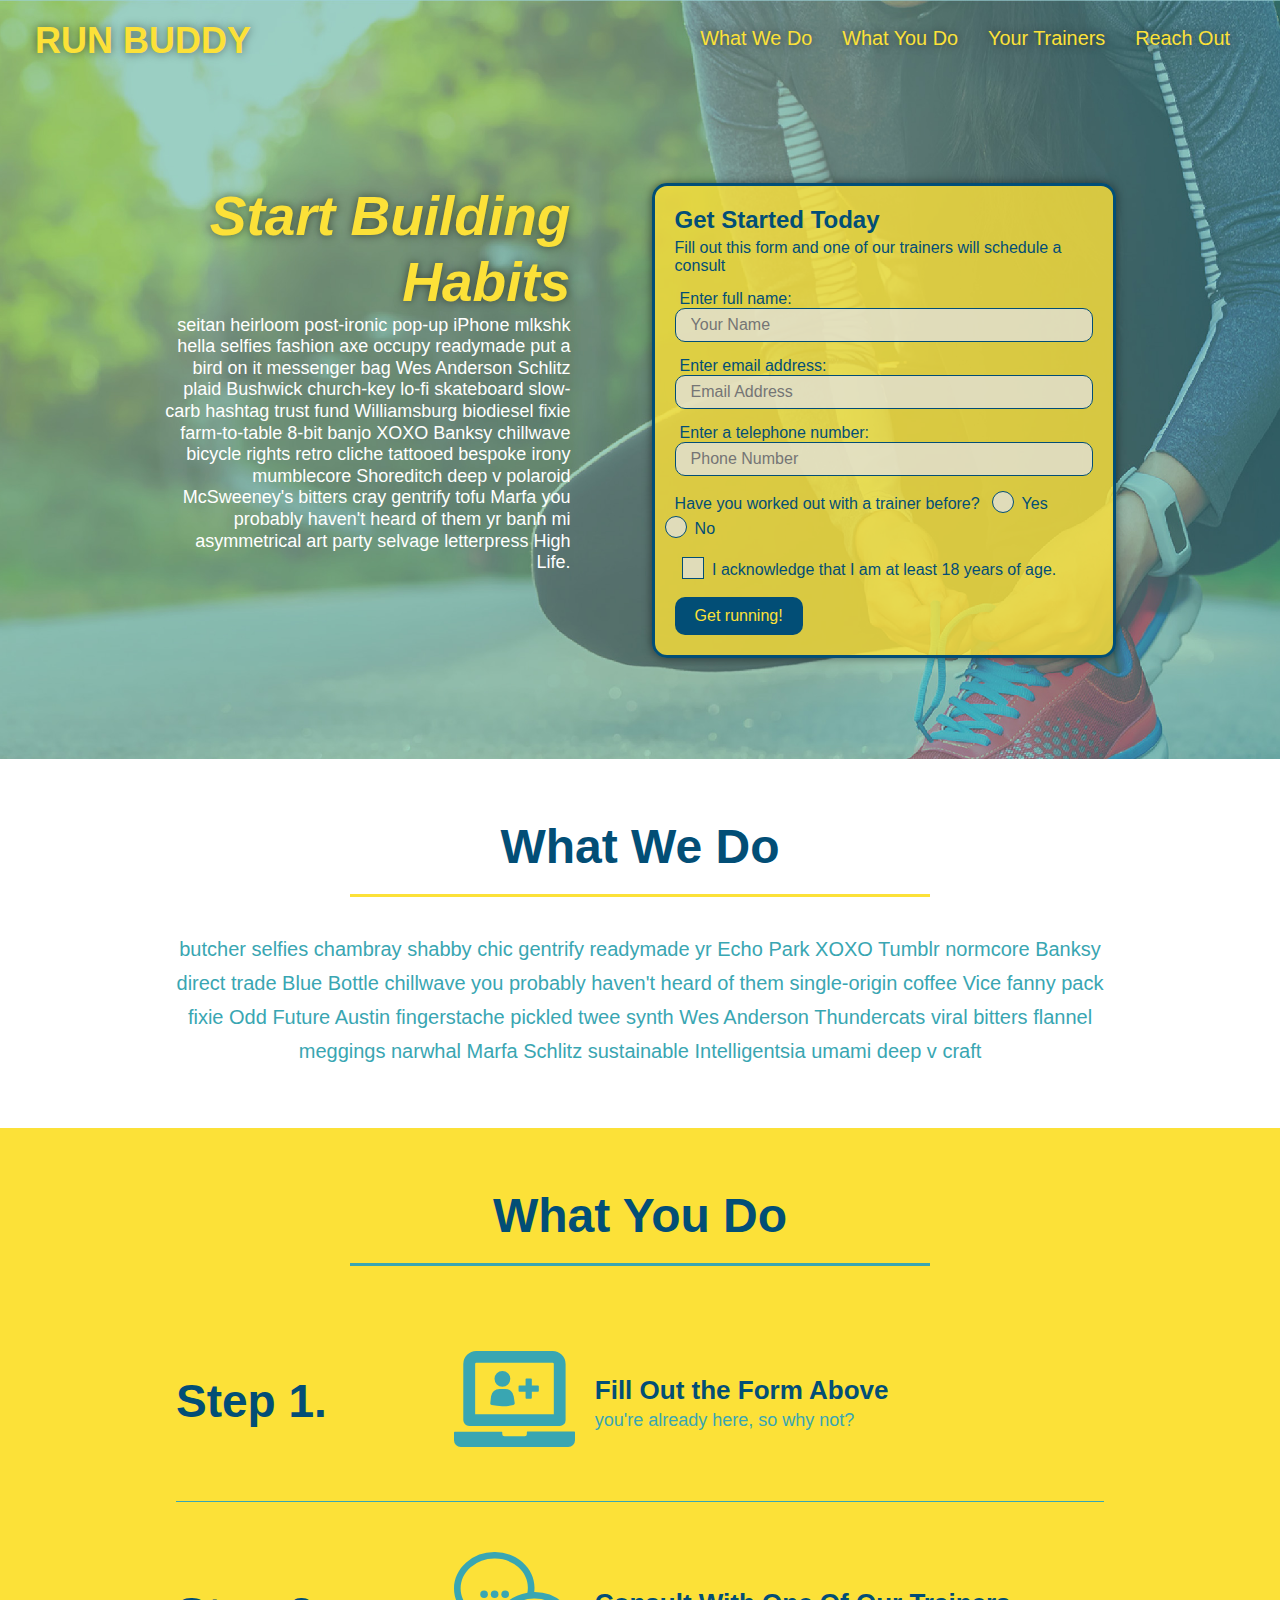
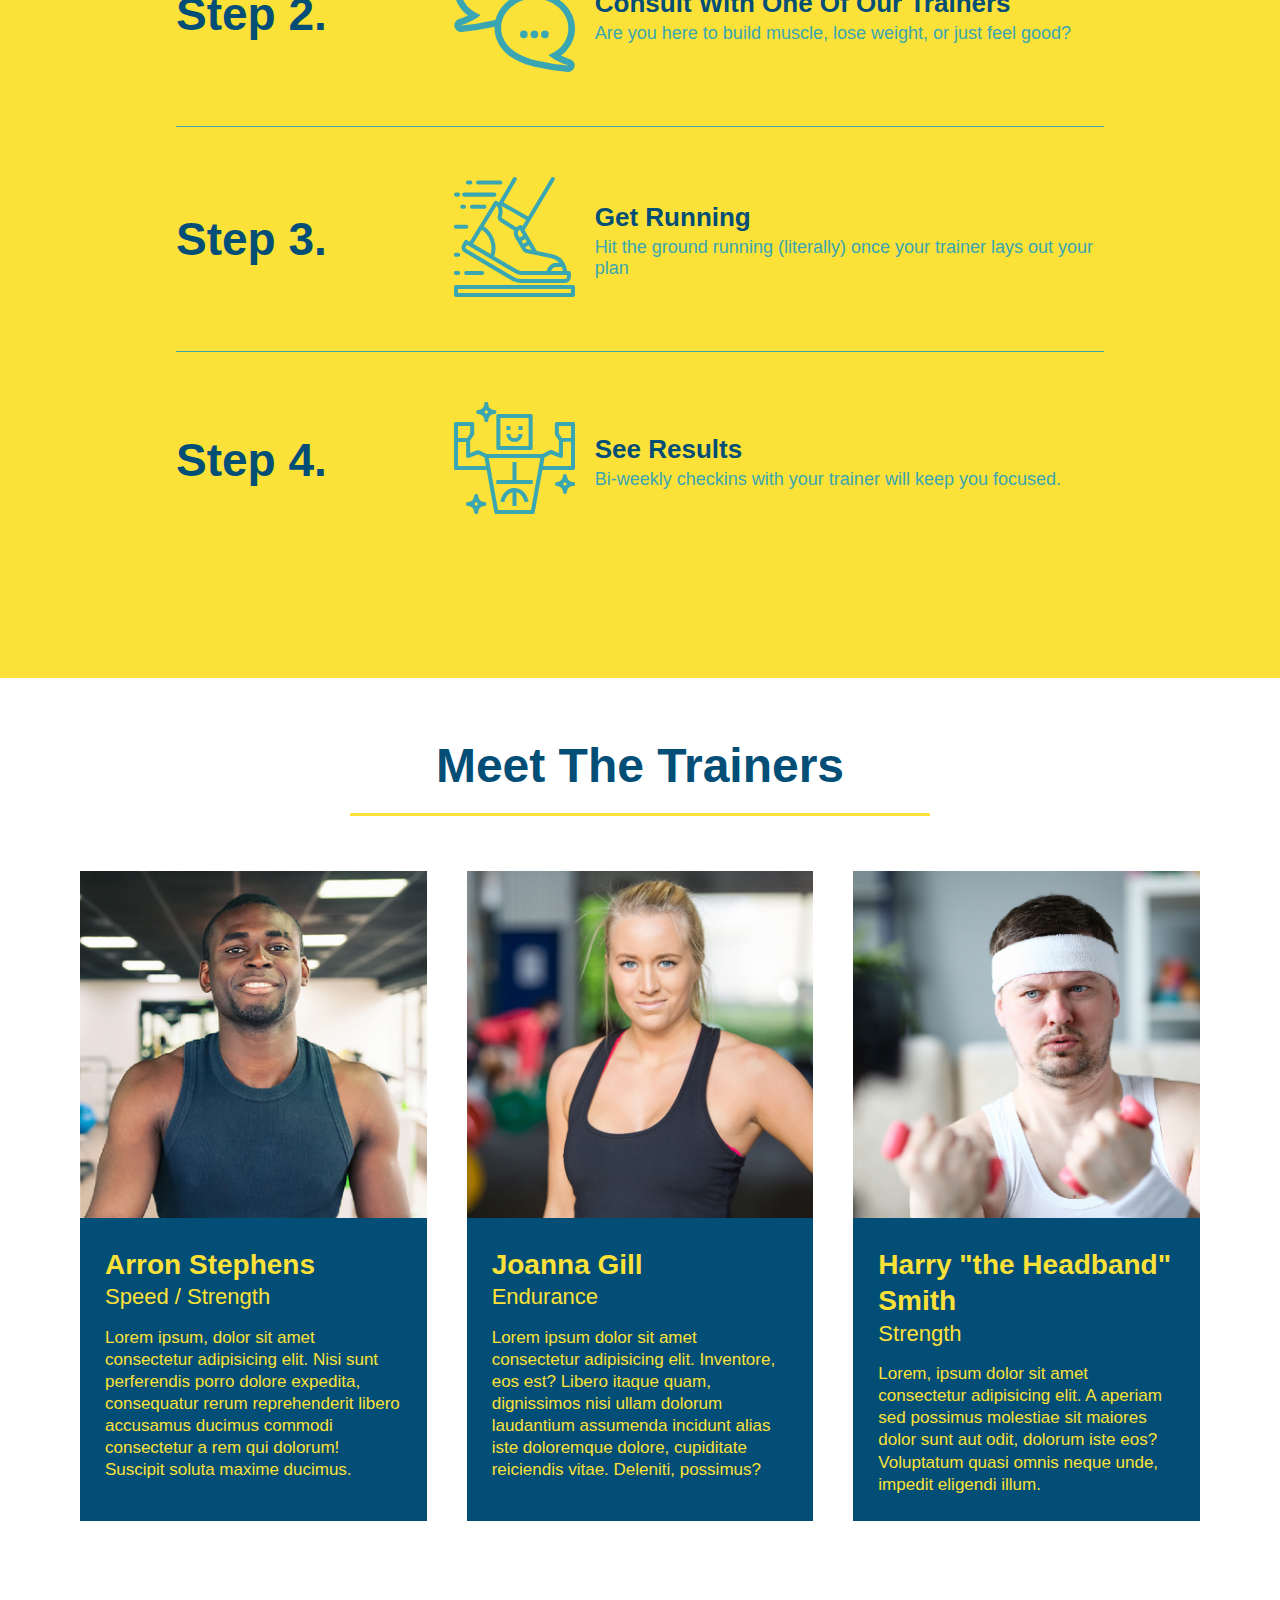
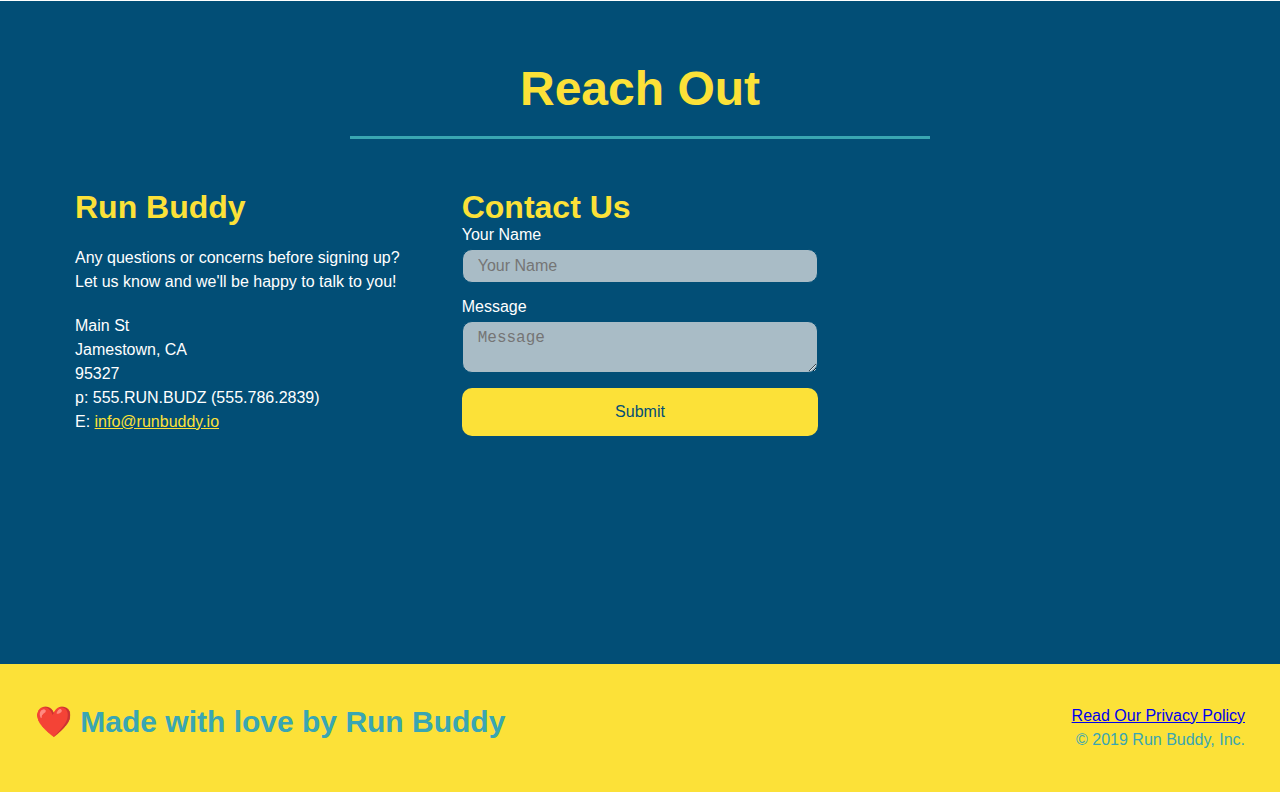
<file: index.html>
<!doctype html>
<html lang="en">
  <head>
      <meta charset ="UTF-8" />
      <meta name="viewport" content="width=device-width, initial-scale=1.0" />
      <link rel="stylesheet" href="./assets/css/style.css" />
      <title> Run Buddy</title>
  </head>
  <body>
      <!-- navigation -->
      <header>
      <h1>
          <a href="/">RUN BUDDY</a>
    </h1>
      <nav>
          <!-- Unordered list element -->
          <ul>
              <!-- List items -->
              <li>
                  <!-- Anchor element -->
                  <a href="#what-we-do">What We Do</a>
              </li>
              <li>
                  <a href="#what-you-do">What You Do</a>
              </li>
              <li>
                  <a href="#your-trainers">Your Trainers</a>
              </li>
              <li>
                  <a href="#reach-out">Reach Out</a>
              </li>
          </ul>
      </nav>
    </header>

<!--hero/jumbotron-->
<section class="hero">
    <div class="hero-cta">
       <h2>Start Building Habits</h2>
       <p>
        seitan heirloom post-ironic pop-up iPhone mlkshk hella selfies fashion axe occupy readymade put a bird on it messenger bag Wes Anderson Schlitz plaid Bushwick church-key lo-fi skateboard slow-carb hashtag trust fund Williamsburg biodiesel fixie farm-to-table 8-bit banjo XOXO Banksy chillwave bicycle rights retro cliche tattooed bespoke irony mumblecore Shoreditch deep v polaroid McSweeney's bitters cray gentrify tofu Marfa you probably haven't heard of them yr banh mi asymmetrical art party selvage letterpress High Life.
       </p>
    </div>
    <div class="hero-form">
        <h3>Get Started Today</h3>
        <p>Fill out this form and one of our trainers will schedule a consult</p>
        <!-- Add form element -->
        <form>
            <label for="name">Enter full name:</label>
            <input type="text" placeholder="Your Name" name="name" id="name" class="form-input" />
            <label for="email">Enter email address:</label>
            <input type="email" placeholder="Email Address" name="email" id="email" class="form-input"/>
            <label for="phone">Enter a telephone number:</label>
            <input type="tel" placeholder="Phone Number" name="phone" id="phone" class="form-input"/>
            <p>
                Have you worked out with a trainer before?
            <span class="radio-wrapper">
                <input type="radio" name="trainer-confirm" id="trainer-yes" />
                <label for="trainer-yes">Yes</label>
            </span>
            <span class="radio-wrapper">
                <input type="radio" name="trainer-confirm" id="trainer-no" />
                <label for="trainer-no">No</label>
            </span>
            </p>
            <p>
            <span class="checkbox-wrapper">
                <input type="checkbox" name="Age-confirm" id="Age-confirm" />
                <label for="Age-confirm">
                    I acknowledge that I am at least 18 years of age.
                </label>
            </span>
            </p>
            <button type="submit">
                Get running!
            </button>
        </form>
     </div>
</section>
<!-- end hero -->

    <!-- "What we do" section-->
    <section id="what-we-do" class="intro">
      <div class="flex-row">
        <h2 class="section-title primary-border">What We Do</h2>
      </div>
         <div class="flex-row">
             <p>butcher selfies chambray shabby chic gentrify readymade yr Echo Park XOXO Tumblr normcore Banksy direct trade Blue Bottle chillwave you probably haven't heard of them single-origin coffee Vice fanny pack fixie Odd Future Austin fingerstache pickled twee synth Wes Anderson Thundercats viral bitters flannel meggings narwhal Marfa Schlitz sustainable Intelligentsia umami deep v craft</p>
         </div>
    </section>

    <!-- "what you do" section-->
    <section id="what-you-do" class="steps">
        <div class="flex-row">
        <h2 class="section-title secondary-border">What You Do</h2>
    </div>

         <div class="step">
            <h3>Step 1.</h3> 
            <div class="step-info">
                <div class="step-img">  
                    <img src="./assets/images/step-1.svg" alt="" />
                </div>
                <div class="step-text">        
                  <h4>Fill Out the Form Above</h4>
                  <p>you're already here, so why not?</p>
                </div>
            </div>
        </div>

        <div class="step">
            <h3>Step 2.</h3>
            <div class="step-info">
                <div class="step-img">
                    <img src="./assets/images/step-2.svg" alt="" />
                </div>
                <div class="step-text">
                    <h4>Consult With One Of Our Trainers</h4>
                    <p>Are you here to build muscle, lose weight, or just feel good?</p>
                </div>
            </div>
        </div>
               
            
        </div>

        <div class="step">
            <h3>Step 3.</h3>
            <div class="step-info">
                <div class="step-img">
                    <img src="./assets/images/step-3.svg" alt="" />
                </div>
                <div class="step-text">
                    <h4>Get Running</h4>
                    <p>Hit the ground running (literally) once your trainer lays out your plan</p>
                </div>
            </div>
        </div>

        <div class="step">
            <h3>Step 4.</h3>
            <div class="step-info">
                <div class="step-img">
                    <img src="./assets/images/step-4.svg" alt="" />
                </div>
                <div class="step-text">
                    <h4>See Results</h4>
                    <p>Bi-weekly checkins with your trainer will keep you focused.</p>
                </div>
            </div>  
        </div>
    </section>

    <!-- "meet the trainers" -->
    <section id="your-trainers">
    <div class="flex-row">
        <h2 class="section-title primary-border">Meet The Trainers</h2>
    </div>
       <!--first trainer-->
       <div class="trainers">
        <article class="trainer">
            <img src="./assets/images/trainer-1.jpg" alt="Arron Stephens in his workout clothes, ready to pump iron" />
            <div class="trainer-bio">
                <h3 class="trainer-name">Arron Stephens</h3>
                <h4 class="trainer-role">Speed / Strength</h4>
                <p>
                    Lorem ipsum, dolor sit amet consectetur adipisicing elit. Nisi sunt perferendis porro dolore expedita, consequatur rerum reprehenderit libero accusamus ducimus commodi consectetur a rem qui dolorum! Suscipit soluta maxime ducimus.
                </p>
            </div>
        </article>
        <!--second trainer-->
         <article class="trainer">
            <img src="./assets/images/trainer-2.jpg" alt="Joanna Gill cooling off after a workout" />
             <div class="trainer-bio">
                 <h3 class="trainer-name">Joanna Gill</h3>
                 <h4 class="trainer-role">Endurance</h4>
                 <p>Lorem ipsum dolor sit amet consectetur adipisicing elit. Inventore, eos est? Libero itaque quam, dignissimos nisi ullam dolorum laudantium assumenda incidunt alias iste doloremque dolore, cupiditate reiciendis vitae. Deleniti, possimus?</p>
             </div>
         </article>
        <!--third trainer-->
         <article class="trainer">
             <img src="assets/images/trainer-3.jpg" alt="Harry Smith wearing a headband and lifting comically small pink weights" />
             <div class="trainer-bio">
                 <h3 class="trainer-name">Harry "the Headband" Smith</h3>
                 <h4 class="trainer-role">Strength</h4>
                 <p>Lorem, ipsum dolor sit amet consectetur adipisicing elit. A aperiam sed possimus molestiae sit maiores dolor sunt aut odit, dolorum iste eos? Voluptatum quasi omnis neque unde, impedit eligendi illum.</p>
             </div>
            </article>
        </div>

    </section>


    <!--"reach out" section-->
    <section id="reach-out" class="contact">
    <div class="flex-row">
        <h2 class="section-title secondary-border">Reach Out</h2> 
    </div>
        <div class="contact-info">
            <div>
                <h3>Run Buddy</h3>
                <p>
                    Any questions or concerns before signing up?
                    <br />
                    Let us know and we'll be happy to talk to you!
                </p>
                <address>
                    Main St <br />
                    Jamestown, CA <br />
                    95327 <br />
                    p: 555.RUN.BUDZ (555.786.2839)<br />
                    E: <a href="mailto:info@runbuddy.io">info@runbuddy.io</a>
                </address>
            </div>

            <div class="contact-form">
                <h3>Contact Us</h3>
                <form>
                    <label for="contact-name">Your Name</label>
                    <input type="text" id="contact-name" placeholder="Your Name">

                    <label for="contact-message">Message</label>
                    <textarea id="contact-message" placeholder="Message"></textarea>

                    <button type="submit">Submit</button>
                </form>
            </div>

            
        <iframe src="https://www.google.com/maps/embed?pb=!1m18!1m12!1m3!1d3146.0107711907863!2d-120.42504448434747!3d37.95353447972732!2m3!1f0!2f0!3f0!3m2!1i1024!2i768!4f13.1!3m3!1m2!1s0x8090c46e315aaf1b%3A0xb32d2fcd2023b726!2sMain%20St%2C%20Jamestown%2C%20CA%2095327!5e0!3m2!1sen!2sus!4v1627442609382!5m2!1sen!2sus" 
             style="border:0;" 
             allowfullscreen="" 
             loading="lazy">
            </iframe>
           
            
        </div>
      
        
    </section>

    <!-- footer -->
    <footer>
        <h2>❤️ Made with love by Run Buddy</h2>
     <div>
        <a href="./privacy-policy.html">Read Our Privacy Policy</a><br />
        &copy; 2019 Run Buddy, Inc.
     </div>
    </footer>

  </body>
  </html>
</file>
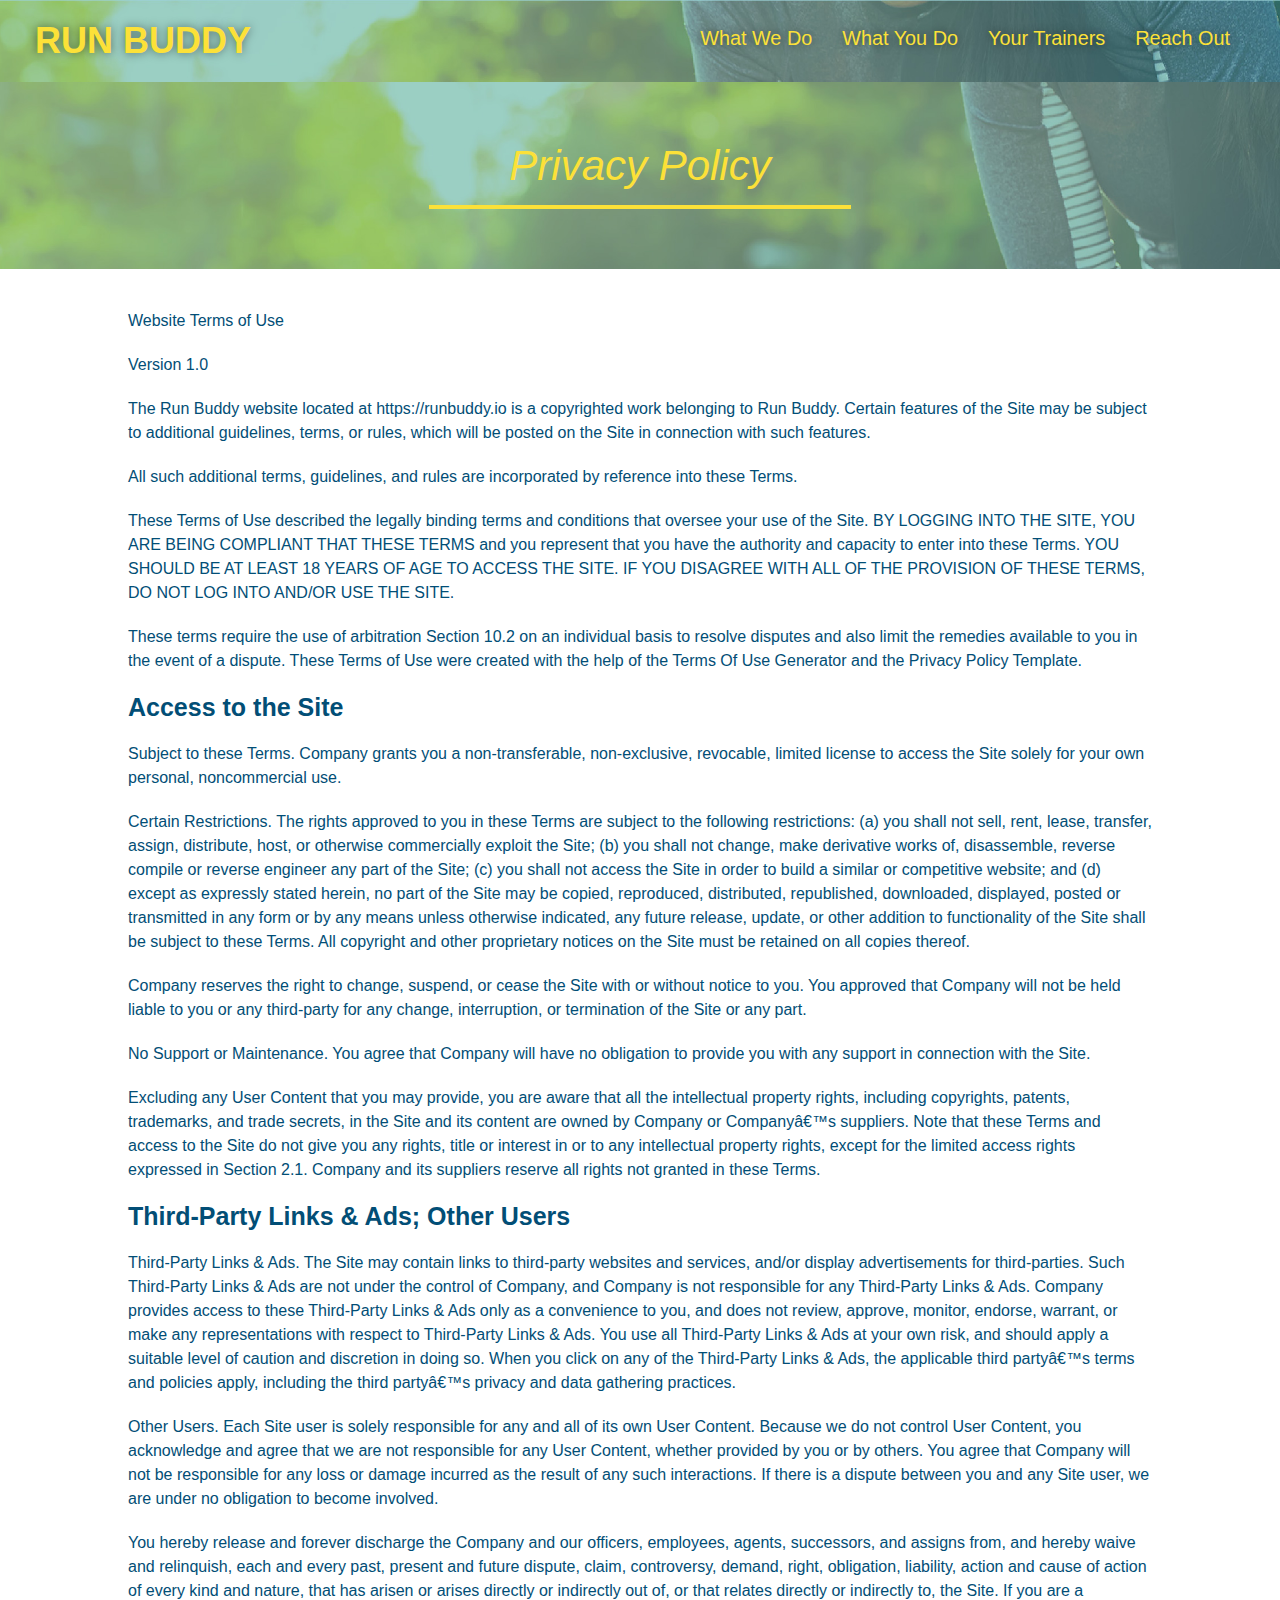
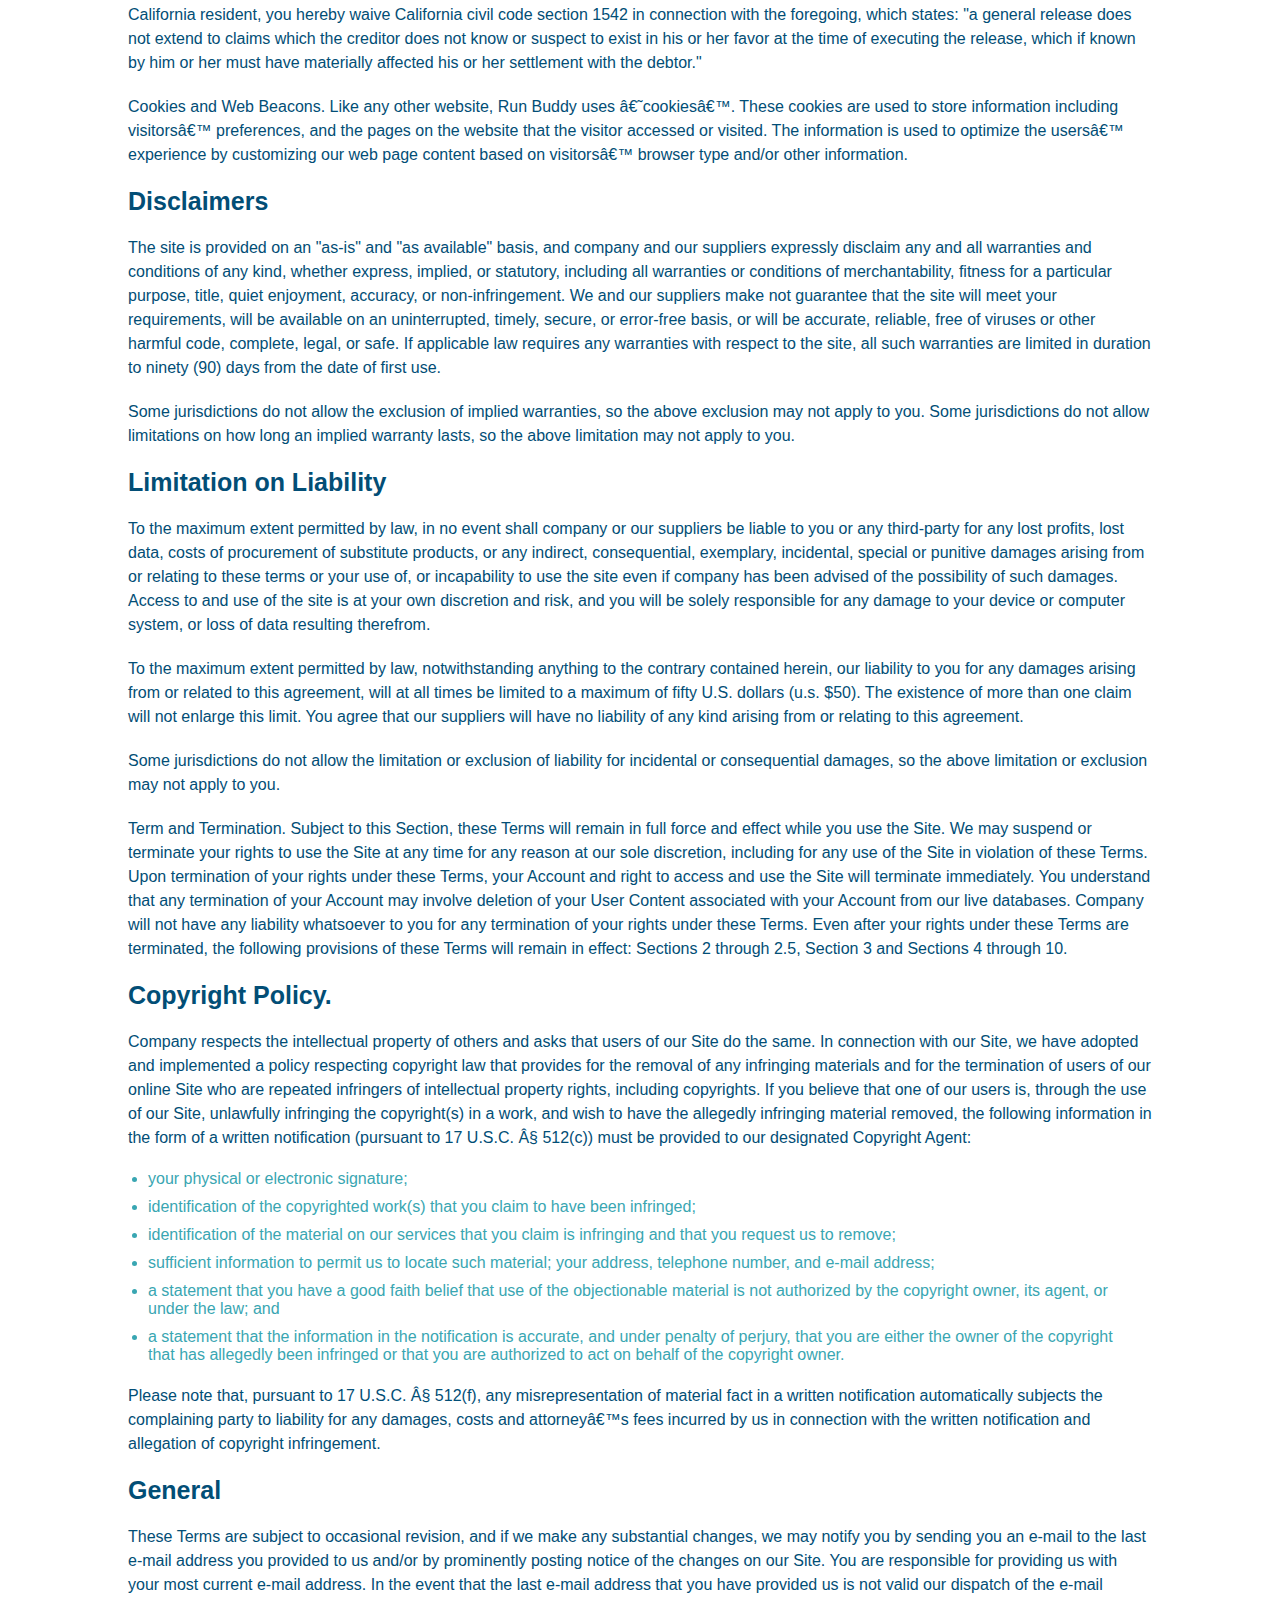
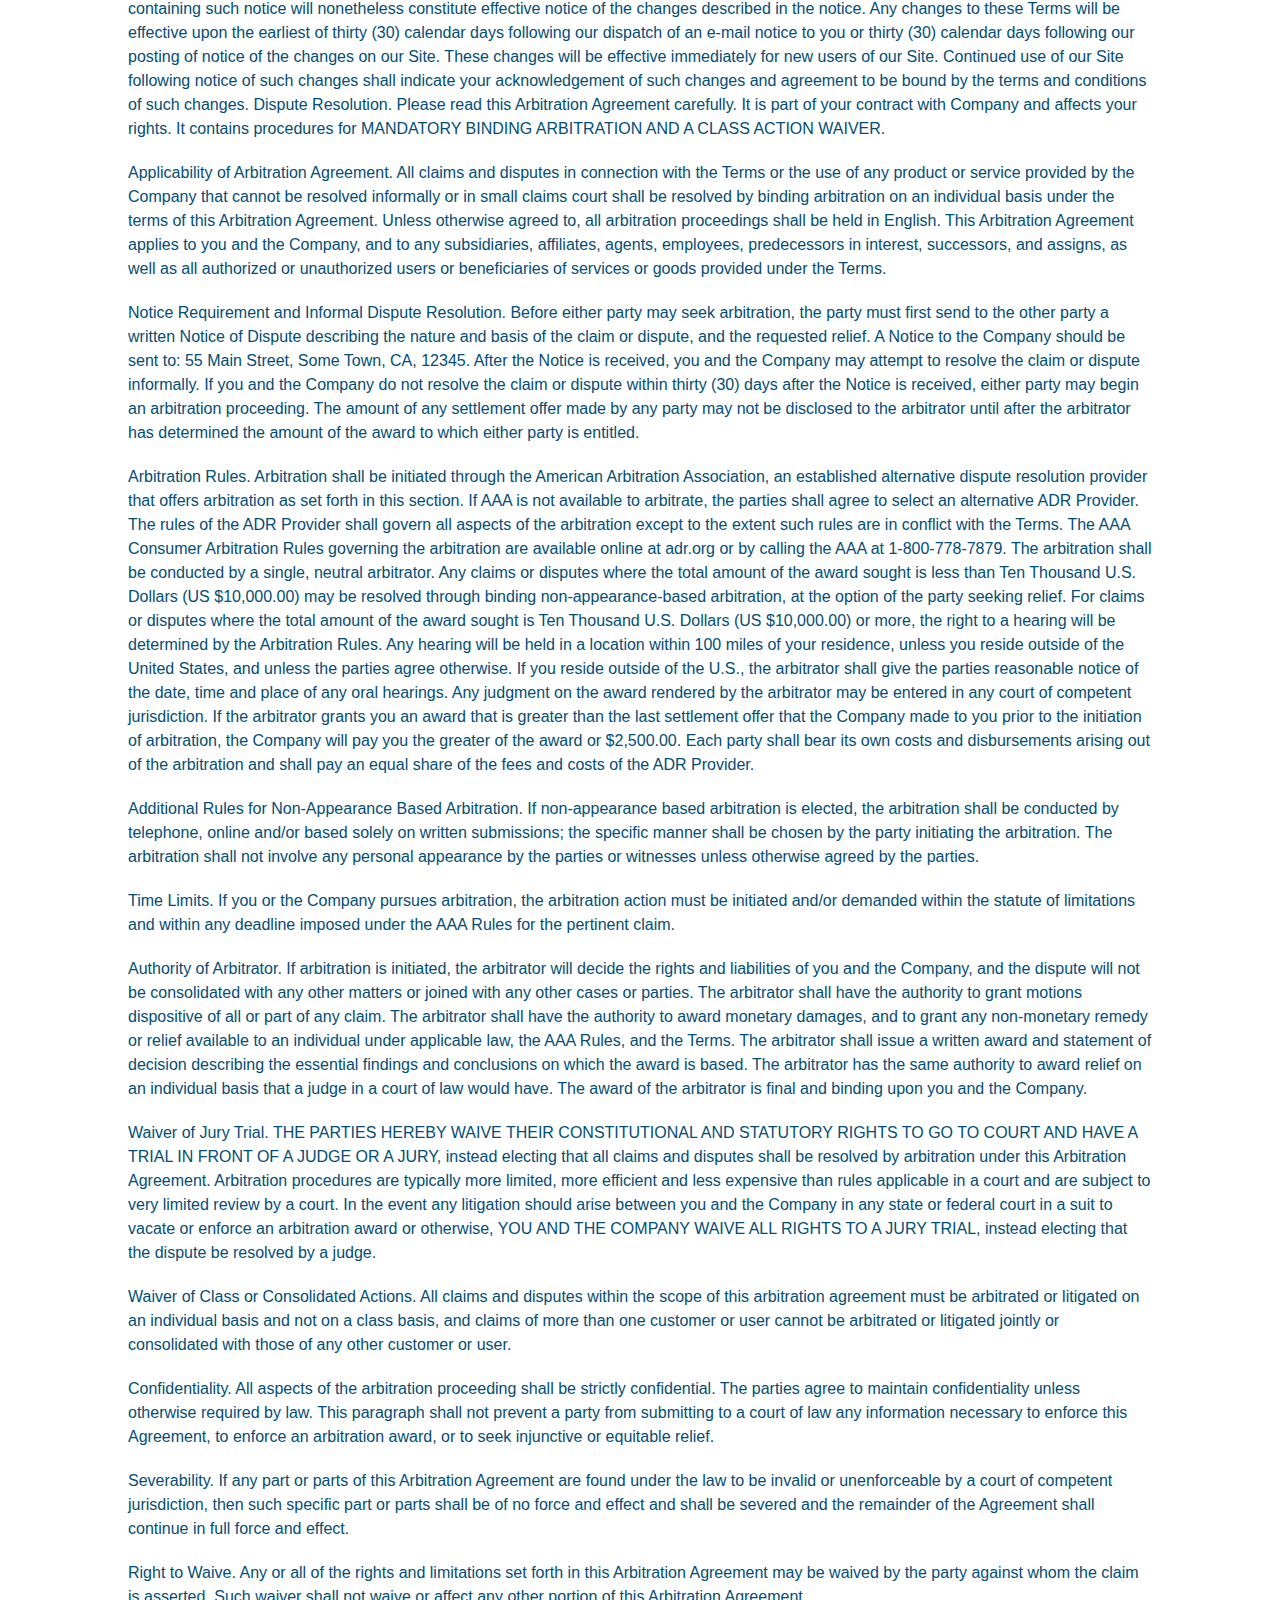
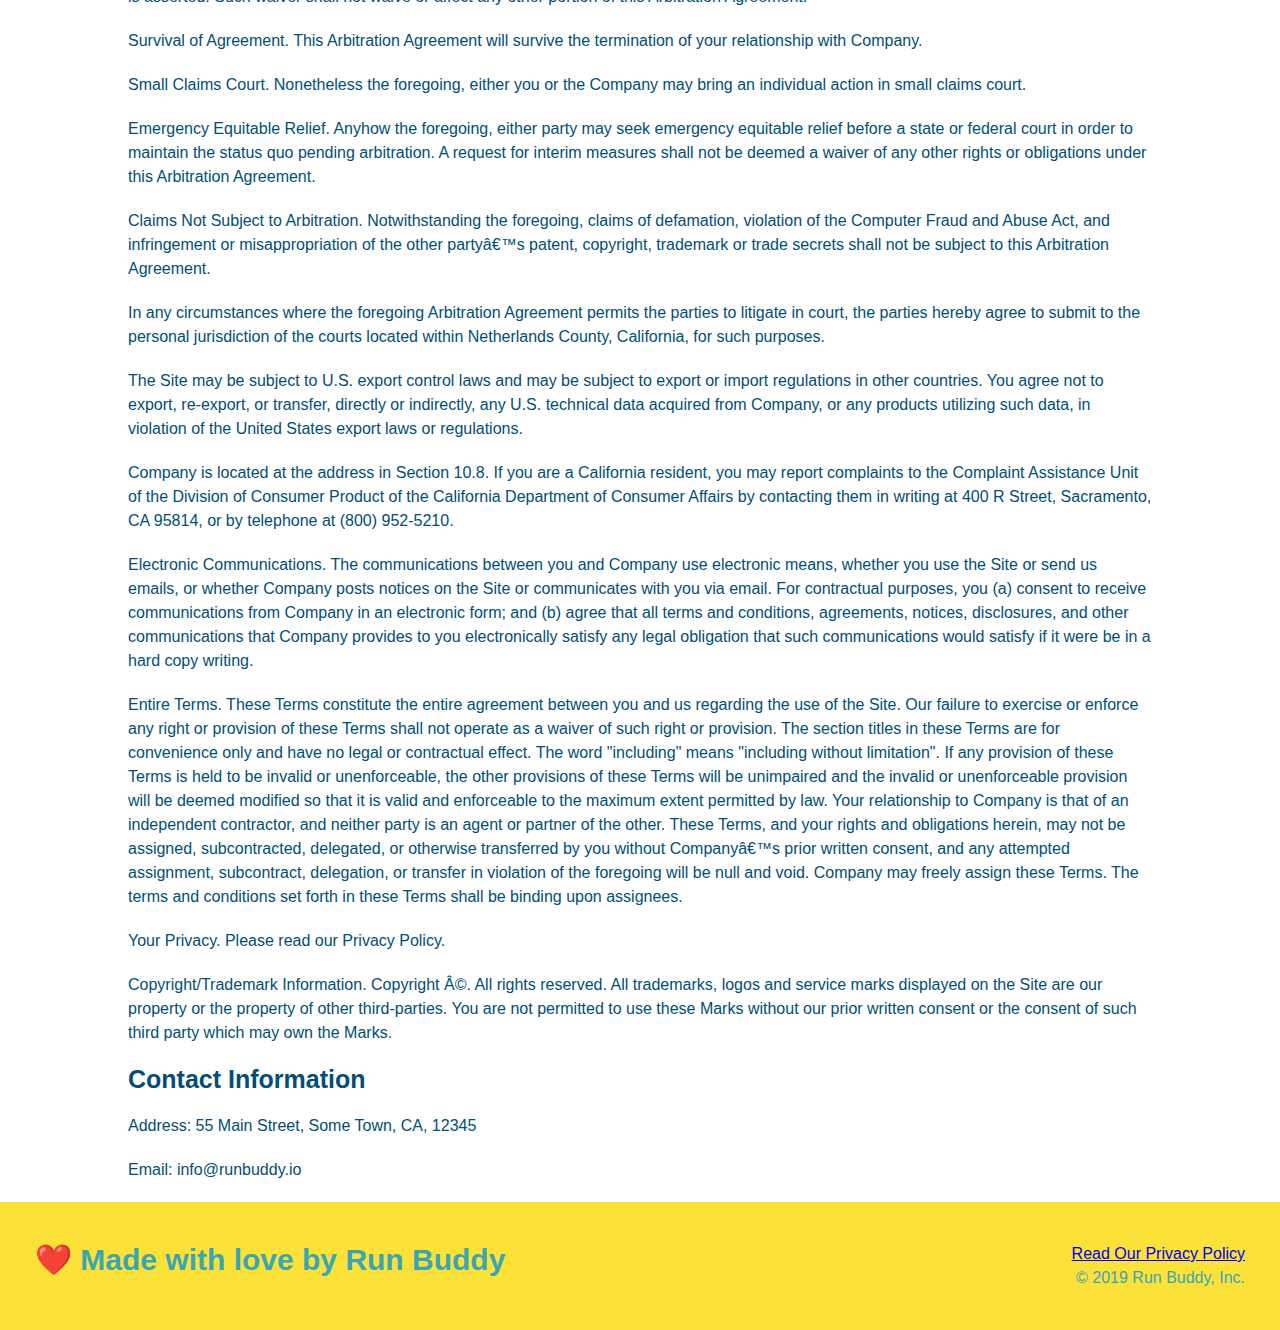
<file: privacy-policy.html>
<!DOCTYPE html>
<html lang="en">
    <head>
        <meta charset="UTF-8" />
        <meta name="viewport" content="width=device-width, initial-scale=1.0" />
        <title>Privacy Policy - Run Buddy</title>
        <link rel="stylesheet" href="./assets/css/style.css" />
        <link rel="secondary stylesheet" href="./assets/css/secondary-styles.css" />
    </head>
    <body>
        <header>
            <h1>
                <a href="/">RUN BUDDY</a>
          </h1>
            <nav>
                <!-- Unordered list element -->
                <ul>
                    <!-- List items -->
                    <li>
                        <!-- Anchor element -->
                        <a href="./index.html#what-we-do">What We Do</a>
                    </li>
                    <li>
                        <a href="./index.html#what-you-do">What You Do</a>
                    </li>
                    <li>
                        <a href="./index.html#your-trainers">Your Trainers</a>
                    </li>
                    <li>
                        <a href="./index.html#Reach-out">Reach Out</a>
                    </li>
                </ul>
            </nav>
          </header>
          <section class="hero">
              <h2 class="page-title">
                  Privacy Policy               
              </h2>
              
          </section>
          <article class="secondary-content">
              
      <p>
        Website Terms of Use
      </p>

      <p>
        Version 1.0
      </p>

      <p>
        The Run Buddy website located at https://runbuddy.io is a copyrighted work belonging to Run Buddy. Certain
        features of the Site may be subject to additional guidelines, terms, or rules, which will be posted on the Site
        in connection with such features.
      </p>

      <p>
        All such additional terms, guidelines, and rules are incorporated by reference into these Terms.
      </p>

      <p>
        These Terms of Use described the legally binding terms and conditions that oversee your use of the Site. BY
        LOGGING INTO THE SITE, YOU ARE BEING COMPLIANT THAT THESE TERMS and you represent that you have the authority
        and capacity to enter into these Terms. YOU SHOULD BE AT LEAST 18 YEARS OF AGE TO ACCESS THE SITE. IF YOU
        DISAGREE WITH ALL OF THE PROVISION OF THESE TERMS, DO NOT LOG INTO AND/OR USE THE SITE.
      </p>

      <p>
        These terms require the use of arbitration Section 10.2 on an individual basis to resolve disputes and also
        limit the remedies available to you in the event of a dispute. These Terms of Use were created with the help of
        the Terms Of Use Generator and the Privacy Policy Template.
      </p>

      <h3>
        Access to the Site
      </h3>

      <p>
        Subject to these Terms. Company grants you a non-transferable, non-exclusive, revocable, limited license to
        access the Site solely for your own personal, noncommercial use.
      </p>

      <p>
        Certain Restrictions. The rights approved to you in these Terms are subject to the following restrictions: (a)
        you shall not sell, rent, lease, transfer, assign, distribute, host, or otherwise commercially exploit the Site;
        (b) you shall not change, make derivative works of, disassemble, reverse compile or reverse engineer any part of
        the Site; (c) you shall not access the Site in order to build a similar or competitive website; and (d) except
        as expressly stated herein, no part of the Site may be copied, reproduced, distributed, republished, downloaded,
        displayed, posted or transmitted in any form or by any means unless otherwise indicated, any future release,
        update, or other addition to functionality of the Site shall be subject to these Terms. All copyright and other
        proprietary notices on the Site must be retained on all copies thereof.
      </p>

      <p>
        Company reserves the right to change, suspend, or cease the Site with or without notice to you. You approved
        that Company will not be held liable to you or any third-party for any change, interruption, or termination of
        the Site or any part.
      </p>

      <p>
        No Support or Maintenance. You agree that Company will have no obligation to provide you with any support in
        connection with the Site.
      </p>

      <p>
        Excluding any User Content that you may provide, you are aware that all the intellectual property rights,
        including copyrights, patents, trademarks, and trade secrets, in the Site and its content are owned by Company
        or Companyâ€™s suppliers. Note that these Terms and access to the Site do not give you any rights, title or
        interest in or to any intellectual property rights, except for the limited access rights expressed in Section
        2.1. Company and its suppliers reserve all rights not granted in these Terms.
      </p>

      <h3>
        Third-Party Links & Ads; Other Users
      </h3>

      <p>
        Third-Party Links & Ads. The Site may contain links to third-party websites and services, and/or display
        advertisements for third-parties. Such Third-Party Links & Ads are not under the control of Company, and Company
        is not responsible for any Third-Party Links & Ads. Company provides access to these Third-Party Links & Ads
        only as a convenience to you, and does not review, approve, monitor, endorse, warrant, or make any
        representations with respect to Third-Party Links & Ads. You use all Third-Party Links & Ads at your own risk,
        and should apply a suitable level of caution and discretion in doing so. When you click on any of the
        Third-Party Links & Ads, the applicable third partyâ€™s terms and policies apply, including the third partyâ€™s
        privacy and data gathering practices.
      </p>

      <p>
        Other Users. Each Site user is solely responsible for any and all of its own User Content. Because we do not
        control User Content, you acknowledge and agree that we are not responsible for any User Content, whether
        provided by you or by others. You agree that Company will not be responsible for any loss or damage incurred as
        the result of any such interactions. If there is a dispute between you and any Site user, we are under no
        obligation to become involved.
      </p>

      <p>
        You hereby release and forever discharge the Company and our officers, employees, agents, successors, and
        assigns from, and hereby waive and relinquish, each and every past, present and future dispute, claim,
        controversy, demand, right, obligation, liability, action and cause of action of every kind and nature, that has
        arisen or arises directly or indirectly out of, or that relates directly or indirectly to, the Site. If you are
        a California resident, you hereby waive California civil code section 1542 in connection with the foregoing,
        which states: "a general release does not extend to claims which the creditor does not know or suspect to exist
        in his or her favor at the time of executing the release, which if known by him or her must have materially
        affected his or her settlement with the debtor."
      </p>

      <p>
        Cookies and Web Beacons. Like any other website, Run Buddy uses â€˜cookiesâ€™. These cookies are used to store
        information including visitorsâ€™ preferences, and the pages on the website that the visitor accessed or visited.
        The information is used to optimize the usersâ€™ experience by customizing our web page content based on visitorsâ€™
        browser type and/or other information.
      </p>

      <h3>
        Disclaimers
      </h3>

      <p>
        The site is provided on an "as-is" and "as available" basis, and company and our suppliers expressly disclaim
        any and all warranties and conditions of any kind, whether express, implied, or statutory, including all
        warranties or conditions of merchantability, fitness for a particular purpose, title, quiet enjoyment, accuracy,
        or non-infringement. We and our suppliers make not guarantee that the site will meet your requirements, will be
        available on an uninterrupted, timely, secure, or error-free basis, or will be accurate, reliable, free of
        viruses or other harmful code, complete, legal, or safe. If applicable law requires any warranties with respect
        to the site, all such warranties are limited in duration to ninety (90) days from the date of first use.
      </p>

      <p>
        Some jurisdictions do not allow the exclusion of implied warranties, so the above exclusion may not apply to
        you. Some jurisdictions do not allow limitations on how long an implied warranty lasts, so the above limitation
        may not apply to you.
      </p>

      <h3>
        Limitation on Liability
      </h3>

      <p>
        To the maximum extent permitted by law, in no event shall company or our suppliers be liable to you or any
        third-party for any lost profits, lost data, costs of procurement of substitute products, or any indirect,
        consequential, exemplary, incidental, special or punitive damages arising from or relating to these terms or
        your use of, or incapability to use the site even if company has been advised of the possibility of such
        damages. Access to and use of the site is at your own discretion and risk, and you will be solely responsible
        for any damage to your device or computer system, or loss of data resulting therefrom.
      </p>

      <p>
        To the maximum extent permitted by law, notwithstanding anything to the contrary contained herein, our liability
        to you for any damages arising from or related to this agreement, will at all times be limited to a maximum of
        fifty U.S. dollars (u.s. $50). The existence of more than one claim will not enlarge this limit. You agree that
        our suppliers will have no liability of any kind arising from or relating to this agreement.
      </p>

      <p>
        Some jurisdictions do not allow the limitation or exclusion of liability for incidental or consequential
        damages, so the above limitation or exclusion may not apply to you.
      </p>

      <p>
        Term and Termination. Subject to this Section, these Terms will remain in full force and effect while you use
        the Site. We may suspend or terminate your rights to use the Site at any time for any reason at our sole
        discretion, including for any use of the Site in violation of these Terms. Upon termination of your rights under
        these Terms, your Account and right to access and use the Site will terminate immediately. You understand that
        any termination of your Account may involve deletion of your User Content associated with your Account from our
        live databases. Company will not have any liability whatsoever to you for any termination of your rights under
        these Terms. Even after your rights under these Terms are terminated, the following provisions of these Terms
        will remain in effect: Sections 2 through 2.5, Section 3 and Sections 4 through 10.
      </p>

      <h3>
        Copyright Policy.
      </h3>

      <p>
        Company respects the intellectual property of others and asks that users of our Site do the same. In connection
        with our Site, we have adopted and implemented a policy respecting copyright law that provides for the removal
        of any infringing materials and for the termination of users of our online Site who are repeated infringers of
        intellectual property rights, including copyrights. If you believe that one of our users is, through the use of
        our Site, unlawfully infringing the copyright(s) in a work, and wish to have the allegedly infringing material
        removed, the following information in the form of a written notification (pursuant to 17 U.S.C. Â§ 512(c)) must
        be provided to our designated Copyright Agent:
      </p>

      <ul>
        <li>
          your physical or electronic signature;
        </li>
        <li>
          identification of the copyrighted work(s) that you claim to have been infringed;
        </li>
        <li>
          identification of the material on our services that you claim is infringing and that you request us to remove;
        </li>
        <li>
          sufficient information to permit us to locate such material; your address, telephone number, and e-mail
          address;
        </li>
        <li>
          a statement that you have a good faith belief that use of the objectionable material is not authorized by the
          copyright owner, its agent, or under the law; and
        </li>
        <li>
          a statement that the information in the notification is accurate, and under penalty of perjury, that you are
          either the owner of the copyright that has allegedly been infringed or that you are authorized to act on
          behalf of the copyright owner.
        </li>
      </ul>

      <p>
        Please note that, pursuant to 17 U.S.C. Â§ 512(f), any misrepresentation of material fact in a written
        notification automatically subjects the complaining party to liability for any damages, costs and attorneyâ€™s
        fees incurred by us in connection with the written notification and allegation of copyright infringement.
      </p>

      <h3>
        General
      </h3>

      <p>
        These Terms are subject to occasional revision, and if we make any substantial changes, we may notify you by
        sending you an e-mail to the last e-mail address you provided to us and/or by prominently posting notice of the
        changes on our Site. You are responsible for providing us with your most current e-mail address. In the event
        that the last e-mail address that you have provided us is not valid our dispatch of the e-mail containing such
        notice will nonetheless constitute effective notice of the changes described in the notice. Any changes to these
        Terms will be effective upon the earliest of thirty (30) calendar days following our dispatch of an e-mail
        notice to you or thirty (30) calendar days following our posting of notice of the changes on our Site. These
        changes will be effective immediately for new users of our Site. Continued use of our Site following notice of
        such changes shall indicate your acknowledgement of such changes and agreement to be bound by the terms and
        conditions of such changes. Dispute Resolution. Please read this Arbitration Agreement carefully. It is part of
        your contract with Company and affects your rights. It contains procedures for MANDATORY BINDING ARBITRATION AND
        A CLASS ACTION WAIVER.
      </p>

      <p>
        Applicability of Arbitration Agreement. All claims and disputes in connection with the Terms or the use of any
        product or service provided by the Company that cannot be resolved informally or in small claims court shall be
        resolved by binding arbitration on an individual basis under the terms of this Arbitration Agreement. Unless
        otherwise agreed to, all arbitration proceedings shall be held in English. This Arbitration Agreement applies to
        you and the Company, and to any subsidiaries, affiliates, agents, employees, predecessors in interest,
        successors, and assigns, as well as all authorized or unauthorized users or beneficiaries of services or goods
        provided under the Terms.
      </p>

      <p>
        Notice Requirement and Informal Dispute Resolution. Before either party may seek arbitration, the party must
        first send to the other party a written Notice of Dispute describing the nature and basis of the claim or
        dispute, and the requested relief. A Notice to the Company should be sent to: 55 Main Street, Some Town, CA,
        12345. After the Notice is received, you and the Company may attempt to resolve the claim or dispute informally.
        If you and the Company do not resolve the claim or dispute within thirty (30) days after the Notice is received,
        either party may begin an arbitration proceeding. The amount of any settlement offer made by any party may not
        be disclosed to the arbitrator until after the arbitrator has determined the amount of the award to which either
        party is entitled.
      </p>

      <p>
        Arbitration Rules. Arbitration shall be initiated through the American Arbitration Association, an established
        alternative dispute resolution provider that offers arbitration as set forth in this section. If AAA is not
        available to arbitrate, the parties shall agree to select an alternative ADR Provider. The rules of the ADR
        Provider shall govern all aspects of the arbitration except to the extent such rules are in conflict with the
        Terms. The AAA Consumer Arbitration Rules governing the arbitration are available online at adr.org or by
        calling the AAA at 1-800-778-7879. The arbitration shall be conducted by a single, neutral arbitrator. Any
        claims or disputes where the total amount of the award sought is less than Ten Thousand U.S. Dollars (US
        $10,000.00) may be resolved through binding non-appearance-based arbitration, at the option of the party seeking
        relief. For claims or disputes where the total amount of the award sought is Ten Thousand U.S. Dollars (US
        $10,000.00) or more, the right to a hearing will be determined by the Arbitration Rules. Any hearing will be
        held in a location within 100 miles of your residence, unless you reside outside of the United States, and
        unless the parties agree otherwise. If you reside outside of the U.S., the arbitrator shall give the parties
        reasonable notice of the date, time and place of any oral hearings. Any judgment on the award rendered by the
        arbitrator may be entered in any court of competent jurisdiction. If the arbitrator grants you an award that is
        greater than the last settlement offer that the Company made to you prior to the initiation of arbitration, the
        Company will pay you the greater of the award or $2,500.00. Each party shall bear its own costs and
        disbursements arising out of the arbitration and shall pay an equal share of the fees and costs of the ADR
        Provider.
      </p>

      <p>
        Additional Rules for Non-Appearance Based Arbitration. If non-appearance based arbitration is elected, the
        arbitration shall be conducted by telephone, online and/or based solely on written submissions; the specific
        manner shall be chosen by the party initiating the arbitration. The arbitration shall not involve any personal
        appearance by the parties or witnesses unless otherwise agreed by the parties.
      </p>

      <p>
        Time Limits. If you or the Company pursues arbitration, the arbitration action must be initiated and/or demanded
        within the statute of limitations and within any deadline imposed under the AAA Rules for the pertinent claim.
      </p>

      <p>
        Authority of Arbitrator. If arbitration is initiated, the arbitrator will decide the rights and liabilities of
        you and the Company, and the dispute will not be consolidated with any other matters or joined with any other
        cases or parties. The arbitrator shall have the authority to grant motions dispositive of all or part of any
        claim. The arbitrator shall have the authority to award monetary damages, and to grant any non-monetary remedy
        or relief available to an individual under applicable law, the AAA Rules, and the Terms. The arbitrator shall
        issue a written award and statement of decision describing the essential findings and conclusions on which the
        award is based. The arbitrator has the same authority to award relief on an individual basis that a judge in a
        court of law would have. The award of the arbitrator is final and binding upon you and the Company.
      </p>

      <p>
        Waiver of Jury Trial. THE PARTIES HEREBY WAIVE THEIR CONSTITUTIONAL AND STATUTORY RIGHTS TO GO TO COURT AND HAVE
        A TRIAL IN FRONT OF A JUDGE OR A JURY, instead electing that all claims and disputes shall be resolved by
        arbitration under this Arbitration Agreement. Arbitration procedures are typically more limited, more efficient
        and less expensive than rules applicable in a court and are subject to very limited review by a court. In the
        event any litigation should arise between you and the Company in any state or federal court in a suit to vacate
        or enforce an arbitration award or otherwise, YOU AND THE COMPANY WAIVE ALL RIGHTS TO A JURY TRIAL, instead
        electing that the dispute be resolved by a judge.
      </p>

      <p>
        Waiver of Class or Consolidated Actions. All claims and disputes within the scope of this arbitration agreement
        must be arbitrated or litigated on an individual basis and not on a class basis, and claims of more than one
        customer or user cannot be arbitrated or litigated jointly or consolidated with those of any other customer or
        user.
      </p>

      <p>
        Confidentiality. All aspects of the arbitration proceeding shall be strictly confidential. The parties agree to
        maintain confidentiality unless otherwise required by law. This paragraph shall not prevent a party from
        submitting to a court of law any information necessary to enforce this Agreement, to enforce an arbitration
        award, or to seek injunctive or equitable relief.
      </p>

      <p>
        Severability. If any part or parts of this Arbitration Agreement are found under the law to be invalid or
        unenforceable by a court of competent jurisdiction, then such specific part or parts shall be of no force and
        effect and shall be severed and the remainder of the Agreement shall continue in full force and effect.
      </p>

      <p>
        Right to Waive. Any or all of the rights and limitations set forth in this Arbitration Agreement may be waived
        by the party against whom the claim is asserted. Such waiver shall not waive or affect any other portion of this
        Arbitration Agreement.
      </p>

      <p>
        Survival of Agreement. This Arbitration Agreement will survive the termination of your relationship with
        Company.
      </p>

      <p>
        Small Claims Court. Nonetheless the foregoing, either you or the Company may bring an individual action in small
        claims court.
      </p>

      <p>
        Emergency Equitable Relief. Anyhow the foregoing, either party may seek emergency equitable relief before a
        state or federal court in order to maintain the status quo pending arbitration. A request for interim measures
        shall not be deemed a waiver of any other rights or obligations under this Arbitration Agreement.
      </p>

      <p>
        Claims Not Subject to Arbitration. Notwithstanding the foregoing, claims of defamation, violation of the
        Computer Fraud and Abuse Act, and infringement or misappropriation of the other partyâ€™s patent, copyright,
        trademark or trade secrets shall not be subject to this Arbitration Agreement.
      </p>

      <p>
        In any circumstances where the foregoing Arbitration Agreement permits the parties to litigate in court, the
        parties hereby agree to submit to the personal jurisdiction of the courts located within Netherlands County,
        California, for such purposes.
      </p>

      <p>
        The Site may be subject to U.S. export control laws and may be subject to export or import regulations in other
        countries. You agree not to export, re-export, or transfer, directly or indirectly, any U.S. technical data
        acquired from Company, or any products utilizing such data, in violation of the United States export laws or
        regulations.
      </p>

      <p>
        Company is located at the address in Section 10.8. If you are a California resident, you may report complaints
        to the Complaint Assistance Unit of the Division of Consumer Product of the California Department of Consumer
        Affairs by contacting them in writing at 400 R Street, Sacramento, CA 95814, or by telephone at (800) 952-5210.
      </p>

      <p>
        Electronic Communications. The communications between you and Company use electronic means, whether you use the
        Site or send us emails, or whether Company posts notices on the Site or communicates with you via email. For
        contractual purposes, you (a) consent to receive communications from Company in an electronic form; and (b)
        agree that all terms and conditions, agreements, notices, disclosures, and other communications that Company
        provides to you electronically satisfy any legal obligation that such communications would satisfy if it were be
        in a hard copy writing.
      </p>

      <p>
        Entire Terms. These Terms constitute the entire agreement between you and us regarding the use of the Site. Our
        failure to exercise or enforce any right or provision of these Terms shall not operate as a waiver of such right
        or provision. The section titles in these Terms are for convenience only and have no legal or contractual
        effect. The word "including" means "including without limitation". If any provision of these Terms is held to be
        invalid or unenforceable, the other provisions of these Terms will be unimpaired and the invalid or
        unenforceable provision will be deemed modified so that it is valid and enforceable to the maximum extent
        permitted by law. Your relationship to Company is that of an independent contractor, and neither party is an
        agent or partner of the other. These Terms, and your rights and obligations herein, may not be assigned,
        subcontracted, delegated, or otherwise transferred by you without Companyâ€™s prior written consent, and any
        attempted assignment, subcontract, delegation, or transfer in violation of the foregoing will be null and void.
        Company may freely assign these Terms. The terms and conditions set forth in these Terms shall be binding upon
        assignees.
      </p>

      <p>
        Your Privacy. Please read our Privacy Policy.
      </p>

      <p>
        Copyright/Trademark Information. Copyright Â©. All rights reserved. All trademarks, logos and service marks
        displayed on the Site are our property or the property of other third-parties. You are not permitted to use
        these Marks without our prior written consent or the consent of such third party which may own the Marks.
      </p>

      <h3>
        Contact Information
      </h3>

      <p>
        Address: 55 Main Street, Some Town, CA, 12345
      </p>

      <p>
        Email: info@runbuddy.io
      </p>

          </article>

          <footer>
            <h2>❤️ Made with love by Run Buddy</h2>
         <div>
            <a href="./privacy-policy.html">Read Our Privacy Policy</a><br />
            &copy; 2019 Run Buddy, Inc.
         </div>
        </footer>
    

    </body>
</html>
</file>
<file: assets/css/style.css>
* {
    margin: 0;
    padding:  0;
    box-sizing: border-box;
}
:root{
    --primary-color: #fce138;
    --secondary-color: #024e76;
    --tertiary-color: #39a6b2;
}
body {
    font-family: Arial, Helvetica, sans-serif;    
    color: var(--tertiary-color);
}
/* apply styles to header */
header {
    padding: 20px 35px;
    background-color: var(--tertiary-color);
    display: flex;
    justify-content: space-between;
    flex-wrap: wrap;
    position: -webkit-sticky;
    position: sticky;
    top: 0;
    background-image: url("../images/hero-bg.jpg");
    background-size: cover;
    background-position: center;
    background-attachment: fixed;
    background-position: 80%;
    z-index: 9999;
}
header h1 {
    font-weight: bold;
    font-size: 36px;
    color: var(--primary-color);
    margin: 0;
    text-shadow: 0 0  10px  rgba(0, 0, 0, 0.5);
    
}

header a {
    text-decoration: none;
    color: var(--primary-color);
}

header nav {
  
    margin: 7px 0;
}
header nav ul {
    display: flex;
    flex-wrap: wrap;
    justify-content: space-between;
    align-items: center;
    list-style: none;
}
header nav ul li a {
     padding: 10px 15px;
     font-weight: lighter;
     font-size: 1.55vw;
     text-shadow: 0 0  10px  rgba(0, 0, 0, 0.5);
}
header nav ul li a:hover {
    background:var(--primary-color);
    border-radius: 15px;
    color: var(--secondary-color);
    text-shadow: none;
}

footer {
    background: var(--primary-color);
    width: 100%;
    padding: 40px 35px;
    display: flex;
    justify-content: space-between;
    flex-wrap: wrap;
}
footer h2 {
    color: 024e76;
    font-size: 30px;
    margin: 0;
    
}
footer div {
    line-height: 1.5;
    text-align: right;

}
footer a {
    color: 024e76;
}
section {
    padding: 60px;
}
/* Hero Style Start */
.hero {
    background-image: url("../images/hero-bg.jpg");
    display: flex;
    background-size: cover;
    background-position: center;
    justify-content: center;
   flex-wrap: wrap;
   align-items: flex-start;
   background-attachment: fixed;
    background-position: 80%;
}
.hero-form {
    color: var(--secondary-color);
    background-color: rgba(252, 225, 56, 0.8);
    padding: 20px;
    width: 40%;
    border: solid 3px var(--secondary-color);
    margin: 3.5%;
    box-shadow: 0 0 10px rgba(0, 0, 0, 0.5);
    border-radius: 15px;
    
}
.hero-form p {
    margin: 5px 0 15px 0;   
}
.hero-form h3 {
    font-size: 24px;
    margin: 0;
}
.form-input {
    border: 1px solid var(--secondary-color);
    display: block;
    padding: 7px 15px;
    font-size: 16px;
    color: var(--secondary-color);
    width: 100%;
    margin-bottom: 15px;
    border-radius: 10px;
    background-color: rgba(225,225,225, 0.75);
}
.form-input:focus {
    background-color: rgba(225,225,225, 1);
    outline: none;
}
.hero-form label {
    margin: 0 5px;
}
.hero-form button {
    color: var(--primary-color);
    background-color: var(--secondary-color);
    border: none;
    padding: 10px 20px;
    font-size: 16px;
    border-radius: 10px;
}
.hero-form button:hover {
    background-color: var(--tertiary-color);
}
.checkbox-wrapper input, .radio-wrapper input {
    opacity: 0;
}
.checkbox-wrapper label, .radio-wrapper label {
    position: relative;
    left: 10px;
    margin: 10px;
    line-height: 1.6;
}
.checkbox-wrapper label::before, .radio-wrapper label::before {
    content: "";
    height: 20px;
    width: 20px;
    background: rgba(225,225,225, 0.75);
    border: 1px solid var(--secondary-color);
    position: absolute;
    top: -4px;
    left: -30px;
}
.radio-wrapper label::before {
    border-radius: 50%;
}
.radio-wrapper label::after {
    content: "";
    width: 20px;
    height: 20px;
    border-radius: 50%;
    background: var(--secondary-color);
    position: absolute;
    left: -29px;
    top: -3px;
    background-image: radial-gradient(circle, var(--tertiary-color), var(--secondary-color));
}
.checkbox-wrapper label::after {
    content: "";
    height: 6px;
    width: 14px;
    border-left: 2px solid var(--secondary-color);
    border-bottom: 2px solid var(--secondary-color);
    position: absolute;
    left: -26px;
    top: 1px;
    transform: rotate(-58deg);
}
.checkbox-wrapper input + label::after,
.radio-wrapper input + label::after {
    content: none;
}
.checkbox-wrapper input:checked + label::after,
.radio-wrapper input:checked + label::after {
    content: "";
}

.hero-cta {
    width: 35%;
    text-align: right;
    margin: 3.5%;
    color: #fff;
    font-size: 18px;
    line-height: 1.2;
}

.hero-cta h2 {
    font-style: italic;
    font-size: 55px;
    color: var(--primary-color);
    text-shadow: 0 0  10px  rgba(0, 0, 0, 0.5);
}
 /* Hero Style End */
 

 .intro p {
     line-height: 1.7;
     color: var(--tertiary-color);
     width: 80%;
     font-size: 20px;
     margin: 0 auto;
     text-align: center;
 }

 .steps {
     background: var(--primary-color);
 }

 .section-title {
     font-size: 48px;
     color: var(--secondary-color);
     border-bottom: 3px solid;
     padding-bottom: 20px;
     text-align: center;
     margin: 0 auto 35px auto;
     width: 50%;
 }
 .primary-border {
     border-color: var(--primary-color);
 }
 .secondary-border {
     border-color: var(--tertiary-color);
 }

 .step h3 {
     color: var(--secondary-color);
     font-size: 46px;
     flex: 1 30%;
 }

 .step-text p {
     color: var(--tertiary-color);
     font-size: 18px;
 }
 .step-text h4 {
     font-size: 26px;
     line-height: 1.5;
     color: var(--secondary-color);
 }

 .step {
     margin: 50px auto;
     padding-bottom: 50px;
     width: 80%;
     
     display: flex;
     flex-wrap: wrap;
     align-items: center;
     justify-content: space-between;
 }
 .step:not(:last-child) {
    border-bottom: 1px solid var(--tertiary-color);
 }
 .step-info {
     flex: 2 70%;
     display: flex;
     flex-wrap: wrap;
     align-items: center;
 }
 .step-img {
     flex: 1 12%;
     margin-right: 20px;
 }
 .step-text {
     flex: 12;
 }
 .step-img img {
     max-width: 100%;
 }
 /* Trainers */
 .trainers {
     width: 100%;
     margin: 0 auto;
     display: flex;
     flex-wrap: wrap;
     justify-content: space-around;

 }
 .trainer {
    margin: 20px;
    background: var(--secondary-color);
    color: var(--primary-color);
    flex: 1;
 }
 .trainer img {
     width: 100%;
     
 }
 .trainer-bio {
     padding: 35px;
     line-height: 1.3;
     padding: 25px; 
 }
 .text-left {
     text-align: left;
 }

 .text-right {
     text-align: right;
 }
 .trainer-bio h3 {
     font-size: 28px;
 }
 .trainer-bio h4 {
     font-weight: lighter;
     font-size: 22px;
     margin-bottom: 15px;
 }
 .trainer-bio p {
     font-size: 17px;
    
 }
 /*reach out style*/
 .contact {
     background: var(--secondary-color);
 }
 .contact-info {
     display: flex;
     justify-content: space-between;
     flex-wrap: wrap;
 }
 .contact h2 {
     color: var(--primary-color);
 }
 .contact-info iframe {
     height: 400px;
 }
 .contact-info div {
     color: white;
 }
 .contact-info h3 {
     color: var(--primary-color);
     font-size: 32px;
 }
 .contact-info p, .contact-info address {
     margin: 20px 0;
     line-height: 1.5;
     font-size: 16px;
     font-style: normal;
 }
 .contact-info a {
     color: var(--primary-color);
 }
 .contact-info > * {
     flex: 1;
     margin: 15px;
 }
 .contact-form input, .contact-form textarea {
    border: 1px solid var(--secondary-color);
    display: block;
    padding: 7px 15px;
    font-size: 16px;
    color: var(--secondary-color);
    width: 100%;
    margin-bottom: 15px;
    margin-top: 5px;
    border-radius: 10px;
    background-color: rgba(225,225,225, 0.75);
}
.contact-form input:focus, .contact-form textarea:focus {
    background-color: rgba(225,225,225, 1);
    outline: none;
}
.contact-form button {
    width: 100%;
    border: none;
    background: var(--primary-color);
    color: var(--secondary-color);
    text-align: center;
    padding: 15px 0;
    font-size: 16px;
    border-radius: 10px;
}
.contact-form form button:hover {
    color: var(--primary-color);
    background: var(--tertiary-color);
}
 /*reach out style end*/
 .flex-row {
     display: flex;
 }

 /* MEDIA QUERY FOR SMALLER DESKTOP SCREENS AND SMALLER */
 @media screen and (max-width: 980px) {
     header {
         padding-bottom: 0;
         justify-content: center;
         position: relative;
     }

     header h1 {
         width: 100%;
         text-align: center;
     }

     header nav ul {
         margin-top: 20px;
         width: 100%;
         justify-content: center;
     }

     header nav ul li a {
         font-size: 20px;
     }
 
     footer h2, footer div {
         text-align: center;
         width: 100%;
     }
     .hero-cta, .hero-form {
         width: 100%
     }

     .hero-cta {
         text-align: center;
     }
     .section-title {
         width: 80%;
     }
     .trainer {
         flex: 0 70%;
     }

     .contact-info iframe {
         flex: 1 100%;
     }
 } 
     
 /* MEDIA QUERY FOR TABLETS AND SMALLER */
 @media screen and (max-width: 768px) {
     .section {
         padding: 30px 15px;
     }

     .step h3 { 
         flex: 1 100%;
         text-align: center;
     }

     .step-info {
         flex: 2 100%;
         text-align: center;
         justify-content: center;
     }

     .step-img {
         flex: 0 32%;
         margin-right: 0;
         margin-top: 15px;
         margin-bottom: 15px;
     }

     .step-text {
         flex: 100%;
     }
 }
 /*MEDIA QUERY FOR MOBILE PHONES AND SMALLER*/
 @media screen and (max-width:575px) {
     .hero-form button {
         width: 100%;
     }

     .section-title {
         width: 95%;
     }

     .intro p {
         width: 100%;
     }

     .trainer {
         flex: 0 100%;
     }

     .contact-info {
         text-align: center;
     }

     .contact-info > * {
         flex: 0 100%;
     }
     .contact-form {
         order: 3;
     }
     /*this will be applied on any screen smaller than 575px*/

 }
</file>
<file: assets/css/secondary-styles.css>
.hero {
    background-position: bottom;
    height: auto;
    text-align: center;
    margin-bottom: 40px;
}
.page-title {
    color: #fce138;
    display: inline-block;
    border-bottom: 4px solid;
    padding: 0 80px 15px 80px;
    font-style: italic;
    font-weight: normal;
    font-size: 42px;
}
.secondary-content {
     width: 80%;
     margin: 0 auto 0 auto;
     color: #024e76;
}
.secondary-content h3 {
    font-size: 25px;
    margin: 20px 0;
}
.secondary-content p {
    font-size: 16px;
    line-height: 1.5;
    margin: 20px 0
}
.secondary-content ul {
    margin: 15px 20px;
}
.secondary-content li { 
    color: #39a6b2;
    margin: 10px 0;
}
</file>
